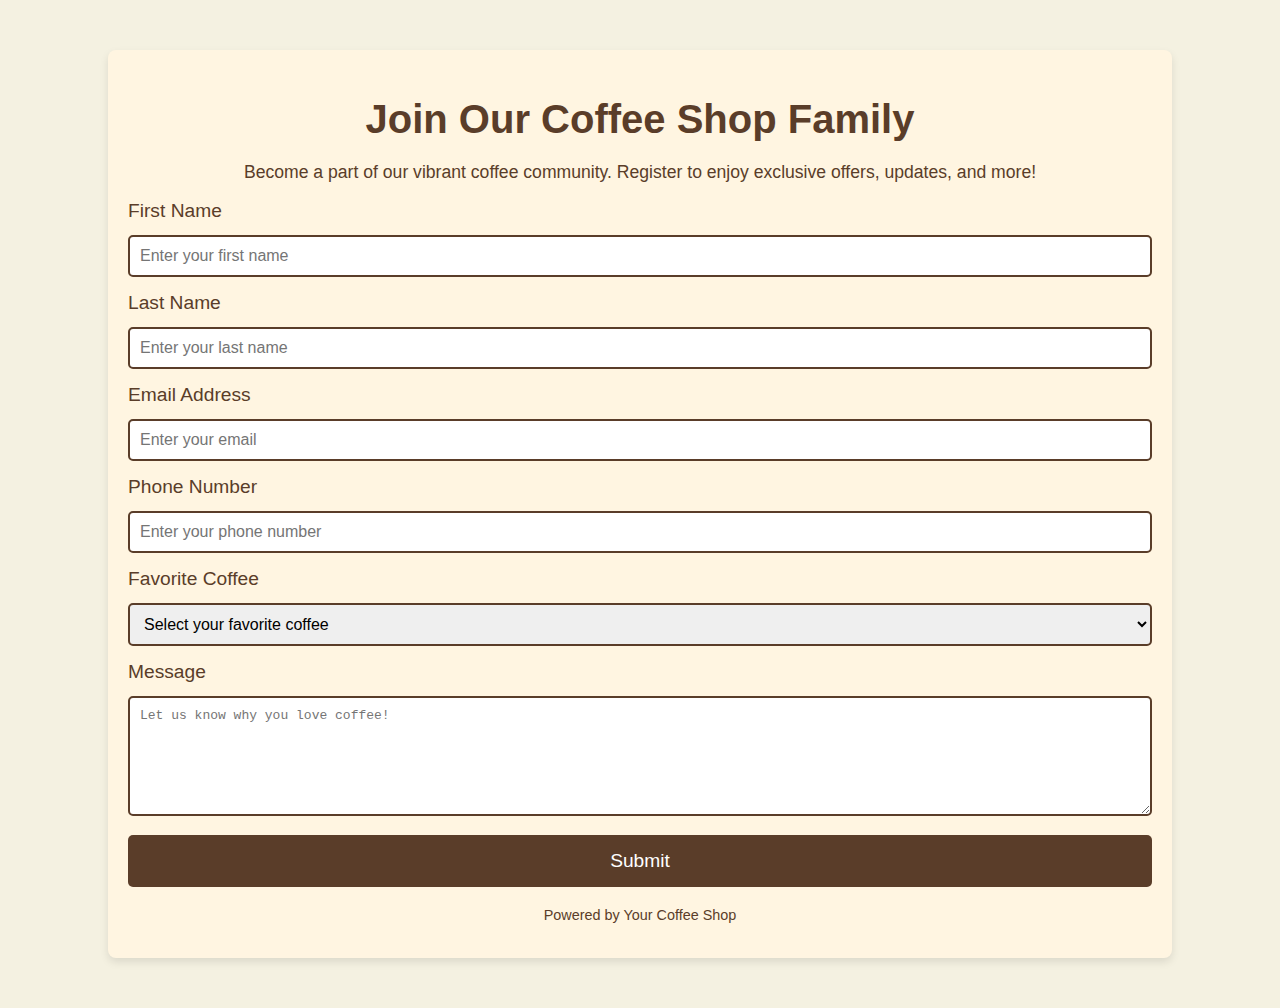
<file: RegForm/registration_form.html>
<!DOCTYPE html>
<html lang="en">
<head>
  <meta charset="UTF-8">
  <meta name="viewport" content="width=device-width, initial-scale=1.0">
  <title>Coffee Shop Registration Form</title>
  <style>
    body {
      font-family: Arial, sans-serif;
      background-color: #f4f1e1;
      color: #5a3d29;
      margin: 0;
      padding: 0;
    }
    .container {
      width: 80%;
      margin: 50px auto;
      padding: 20px;
      background-color: #fff5e1;
      border-radius: 8px;
      box-shadow: 0 4px 8px rgba(0, 0, 0, 0.1);
    }
    h1 {
      text-align: center;
      color: #5a3d29;
      font-size: 2.5em;
      margin-bottom: 20px;
    }
    .form-group {
      margin-bottom: 15px;
    }
    label {
      font-size: 1.2em;
      margin-bottom: 8px;
      display: block;
    }
    input[type="text"],
    input[type="email"],
    input[type="password"],
    input[type="phone"],
    select,
    textarea {
      width: 100%;
      padding: 10px;
      margin-top: 5px;
      border: 2px solid #5a3d29;
      border-radius: 5px;
      font-size: 1em;
      box-sizing: border-box;
    }
    textarea {
      resize: vertical;
      height: 120px;
    }
    .submit-btn {
      background-color: #5a3d29;
      color: #fff;
      border: none;
      padding: 15px 30px;
      font-size: 1.2em;
      cursor: pointer;
      border-radius: 5px;
      width: 100%;
    }
    .submit-btn:hover {
      background-color: #4a2f1a;
    }
    .footer {
      text-align: center;
      margin-top: 20px;
      font-size: 0.9em;
      color: #5a3d29;
    }
    .footer a {
      color: #5a3d29;
      text-decoration: none;
    }
  </style>
</head>
<body>

  <div class="container">
    <h1>Join Our Coffee Shop Family</h1>
    <p style="text-align: center; font-size: 1.1em; color: #5a3d29;">Become a part of our vibrant coffee community. Register to enjoy exclusive offers, updates, and more!</p>
    
    <form action="#" method="post">
      <div class="form-group">
        <label for="firstName">First Name</label>
        <input type="text" id="firstName" name="firstName" placeholder="Enter your first name" required>
      </div>
      <div class="form-group">
        <label for="lastName">Last Name</label>
        <input type="text" id="lastName" name="lastName" placeholder="Enter your last name" required>
      </div>
      <div class="form-group">
        <label for="email">Email Address</label>
        <input type="email" id="email" name="email" placeholder="Enter your email" required>
      </div>
      <div class="form-group">
        <label for="phone">Phone Number</label>
        <input type="phone" id="phone" name="phone" placeholder="Enter your phone number" required>
      </div>
      <div class="form-group">
        <label for="favoriteCoffee">Favorite Coffee</label>
        <select id="favoriteCoffee" name="favoriteCoffee" required>
          <option value="">Select your favorite coffee</option>
          <option value="Espresso">Espresso</option>
          <option value="Cappuccino">Cappuccino</option>
          <option value="Latte">Latte</option>
          <option value="Americano">Americano</option>
          <option value="Mocha">Mocha</option>
          <option value="Customized">Customized</option> 
        </select>
      </div>
      <div class="form-group">
        <label for="message">Message</label>
        <textarea id="message" name="message" placeholder="Let us know why you love coffee!" required></textarea>
      </div>
      <button type="submit" class="submit-btn">Submit</button>
    </form>

    <div class="footer">
      <p>Powered by <a href="#">Your Coffee Shop</a></p>
    </div>
  </div>

</body>
</html>
</file>
